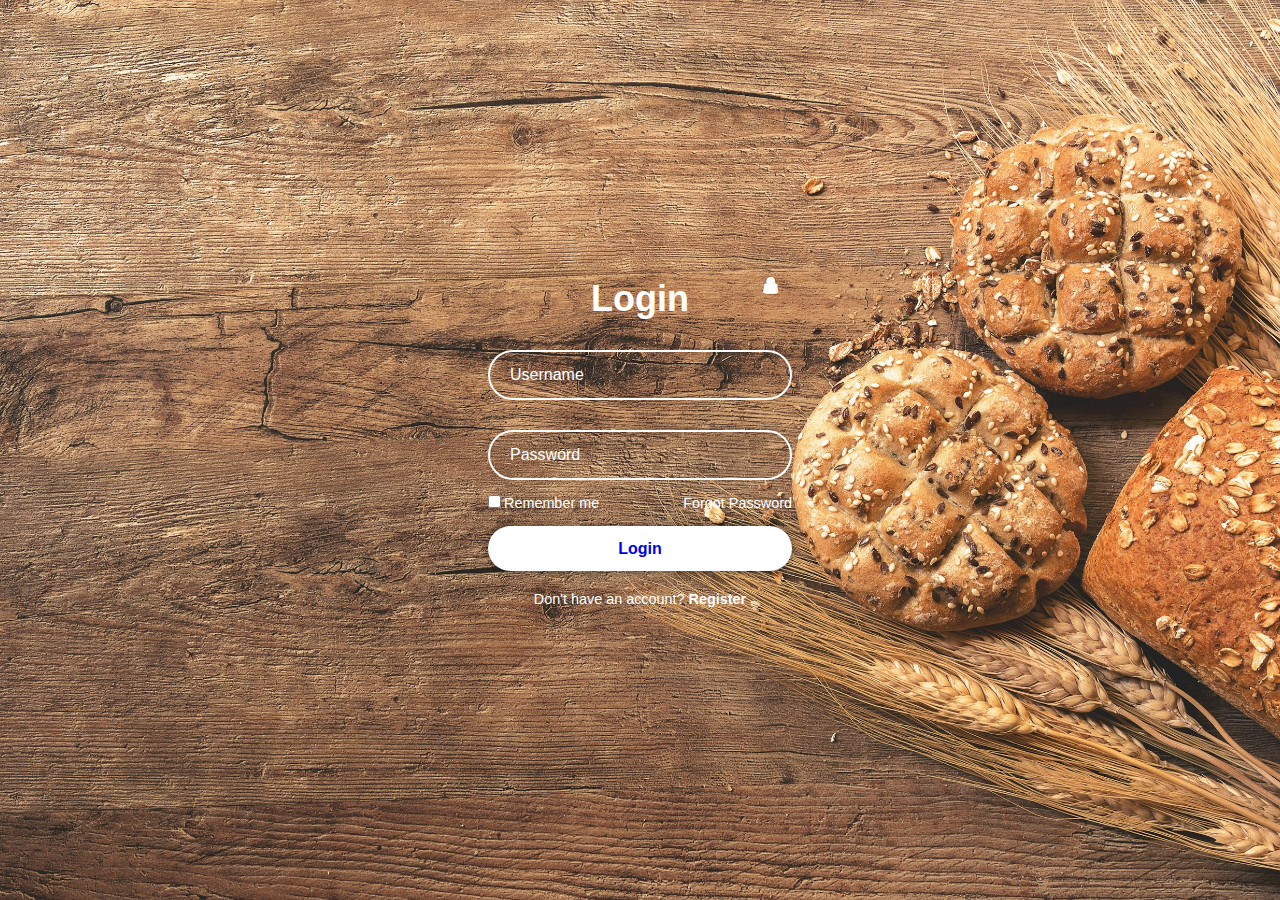
<file: index.html>
<!DOCTYPE html>
<html lang="en">

<head>
    <meta charset="UTF-8">
    <meta name="viewport" content="width=device-width, initial-scale=1.0">
    <title>Document</title>
    <link href='https://unpkg.com/boxicons@2.1.4/css/boxicons.min.css' rel='stylesheet'>
    <style>
        /* *{
        margin: 0;
        padding: 0;
        box-sizing: border-box ;
        font-family: "poppins",sans-serif;
    }
    body{
        display: flex;
        justify-content: center;
        align-items: center;
        height: 100vh;
        background-image: url("./bakery\ back.jpg");
        background-repeat: no-repeat;
        background-position: center;
        background-size: cover;
    }

    .wrapper{
       
        background-position: center;
        background-size: cover;
        background-repeat: no-repeat;
        color: white;
        width: 30%;
        position: relative;
        border-radius: 10px;
        margin: 30px 40px;
        padding: 30px 40px;
        margin-right: 60%;
    }

    .wrapper h1{
        font-size: 36px;
        text-align: center;
    }

    .wrapper .input-box{
        width: 100%;
        height: 50px;
        margin: 30px 0;
    }

    .input-box input{
        width: 100%;
        height: 100%;
        background: transparent;
        border: 2px solid white;
        border-radius: 40px;
        font-size: 16px;
        color: #ffff;
        padding: 20px 45px 20px 20px;


    }

    .input-box input::placeholder{
        color: #ffff;
    }


    .input-box i{
      position: absolute;
      right: 20px;
      top: 20px 10px ;
      font-size: 20px;
    }

    .wrapper .remember-forgot{
        display: flex;
        justify-content: space-between;
        font-size: 90%;
        margin: -15px 0 15px;

    }

    .remember-forgot label input{
        margin-right: 3px;
    }

    .remember-forgot a{
        color: white;
        text-decoration: none;
    }

    .remember-forgot a:hover{
        text-decoration: underline;
    }
    
    .wrapper .btn{
        width: 100%;
        height: 45px;
        background-color: white;
        border: none;
        outline: none;
        border-radius: 40px;
        box-shadow: 0 0 10px rgba(0, 0, 0, 1);
        font-size: 16px;
        color: #333;
        font-weight: 600;
    }

    .wrapper .register-link{
        text-align: center;
        margin: 20px 0 15px;
        font-size: 90%;
    }

    .register-link p a{
        text-decoration: none;
        color: white;
        font-weight: 600;
    }

    .register-link p a:hover{
        text-decoration: underline;
    }
    
    .usericon{
        margin-right: 8%;
        margin-top: 3%;
    }

    .passicon{
        margin-right: 8%;
        margin-top: 3%;

    }
    img{
        height: 10vh;
        width: 6vw;
        background-color: white;
       
    }


    @media only screen and (min-width:300px) and (max-width:599px){
        

        .hero{
            display: grid;
            grid-template-columns: auto;
        }

        .wrapper{
            margin: 0;
            text-align: center;

        }

        .uday{
            margin: 0;
            width: 100%;

        }



    } */




        /* Reset and General Styles */
        * {
            margin: 0;
            padding: 0;
            box-sizing: border-box;
            font-family: "Poppins", sans-serif;
        }

        /* Body Styling */
        body {
            display: flex;
            justify-content: center;
            align-items: center;
            height: 100vh;
            background-image: url("./bakery back.jpg");
            background-repeat: no-repeat;
            background-position: center;
            background-size: cover;
        }

        /* Wrapper Styling */
        .wrapper {
            background-position: center;
            background-size: cover;
            background-repeat: no-repeat;
            color: white;
            width: 30%;
            position: relative;
            border-radius: 10px;
            margin: 30px 40px;
            padding: 30px 40px;
        }

        /* Heading */
        .wrapper h1 {
            font-size: 36px;
            text-align: center;
        }

        /* Input Box */
        .wrapper .input-box {
            width: 100%;
            height: 50px;
            margin: 30px 0;
        }

        .input-box input {
            width: 100%;
            height: 100%;
            background: transparent;
            border: 2px solid white;
            border-radius: 40px;
            font-size: 16px;
            color: #fff;
            padding: 20px 45px 20px 20px;
        }

        .input-box input::placeholder {
            color: #fff;
        }

        /* Icon Positioning */
        .input-box i {
            position: absolute;
            right: 20px;
            top: 15px;
            font-size: 20px;
        }

        /* Remember and Forgot Password */
        .wrapper .remember-forgot {
            display: flex;
            justify-content: space-between;
            font-size: 90%;
            margin: -15px 0 15px;
        }

        .remember-forgot label input {
            margin-right: 3px;
        }

        .remember-forgot a {
            color: white;
            text-decoration: none;
        }

        .remember-forgot a:hover {
            text-decoration: underline;
        }

        /* Button Styling */
        .wrapper .btn {
            width: 100%;
            height: 45px;
            background-color: white;
            border: none;
            outline: none;
            border-radius: 40px;
            box-shadow: 0 0 10px rgba(0, 0, 0, 0.5);
            font-size: 16px;
            color: #333;
            font-weight: 600;
        }

        /* Register Link */
        .wrapper .register-link {
            text-align: center;
            margin: 20px 0 15px;
            font-size: 90%;
        }

        .register-link p a {
            text-decoration: none;
            color: white;
            font-weight: 600;
        }

        .register-link p a:hover {
            text-decoration: underline;
        }

        /* Icons */
        .usericon,
        .passicon {
            margin-right: 8%;
            margin-top: 3%;
        }

        /* Image Styling */
        img {
            height: 10vh;
            width: 6vw;
            background-color: white;
        }

        /* Responsive Styling */

        /* Small Devices (Portrait phones, less than 600px) */
        @media only screen and (max-width: 599px) {
            .wrapper {
                width: 80%;
                margin: 20px;
                padding: 20px;
            }

            .wrapper h1 {
                font-size: 28px;
            }

            .input-box input {
                font-size: 14px;
                padding: 15px 35px 15px 15px;
            }

            .wrapper .btn {
                height: 40px;
                font-size: 14px;
            }

            .register-link p {
                font-size: 85%;
            }

            /* Adjust icon position for smaller screens */
            .input-box i {
                right: 10px;
                top: 12px;
            }
        }

        /* Medium Devices (Tablets, 600px to 991px) */
        @media only screen and (min-width: 600px) and (max-width: 991px) {
            .wrapper {
                width: 60%;
                padding: 25px 35px;
            }

            .wrapper h1 {
                font-size: 32px;
            }

            .input-box input {
                font-size: 15px;
                padding: 18px 40px 18px 18px;
            }

            .wrapper .btn {
                height: 45px;
                font-size: 15px;
            }

            .register-link p {
                font-size: 90%;
            }
        }

        /* Large Devices (Desktops, 992px and up) */
        @media only screen and (min-width: 992px) {
            .wrapper {
                width: 30%;
                padding: 30px 40px;
            }

            .wrapper h1 {
                font-size: 36px;
            }
        }
    </style>
</head>

<body>
    <!-- navbar  -->

    <!-- navbar end  -->
    <div class="wrapper">
        <form action="" class="hero">
            <h1>Login</h1>
            <div class="input-box uday1">
                <input type="text" placeholder="Username" required>

                <!-- user icon  -->

                <i class='bx bxs-user usericon'></i>
            </div>
            <div class="input-box uday2">
                <input type="password" placeholder="Password" required>

                <!-- password icon  -->

                <i class='bx bxs-lock-alt passicon'></i>
            </div>
            <div class="remember-forgot">
                <label for="">
                    <input type="checkbox">Remember me
                </label>
                <a href="#">Forgot Password</a>
            </div>
            <button type="submit" class="btn"><a href="homepage.html" target="self"
                    style="text-decoration: none;">Login</a></button>
            <div class="register-link">
                <p>Don't have an account? <a href="signup.html">Register</a></p>

            </div>

        </form>
    </div>
</body>

</html>
</file>
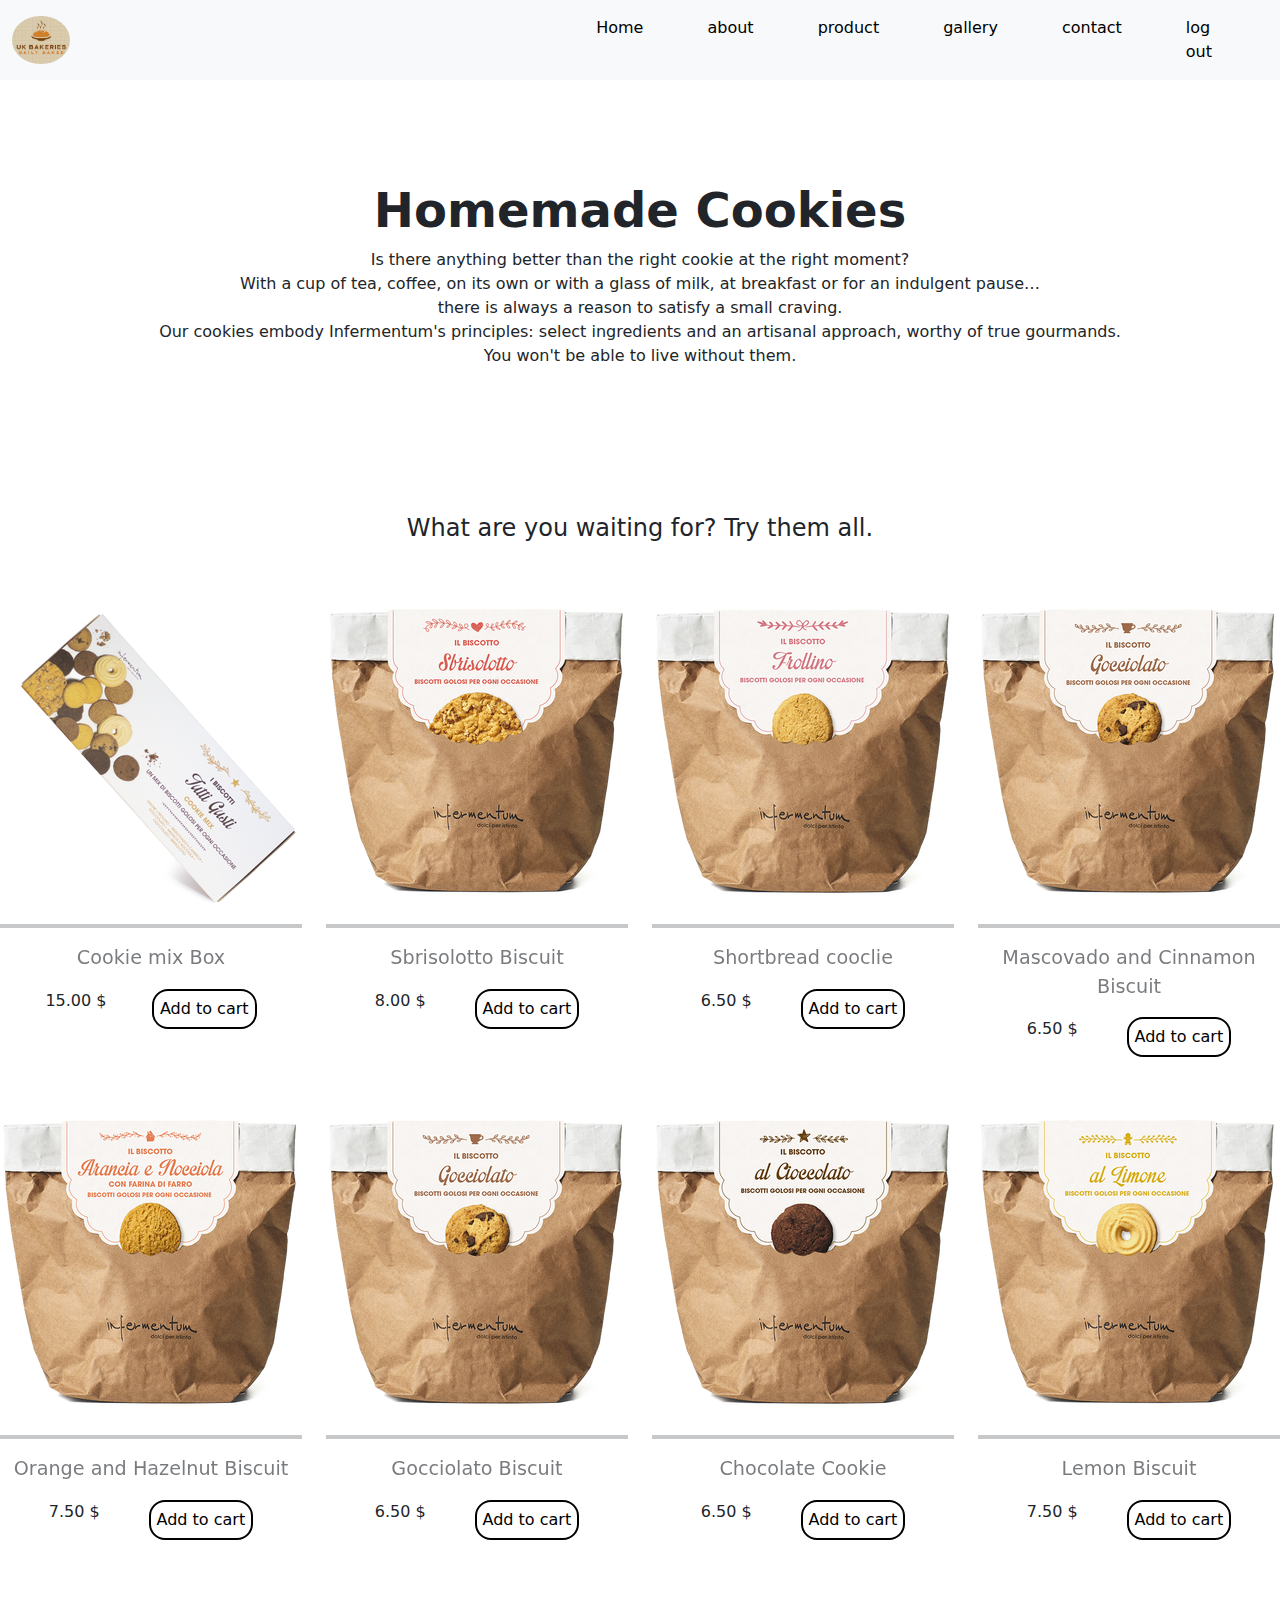
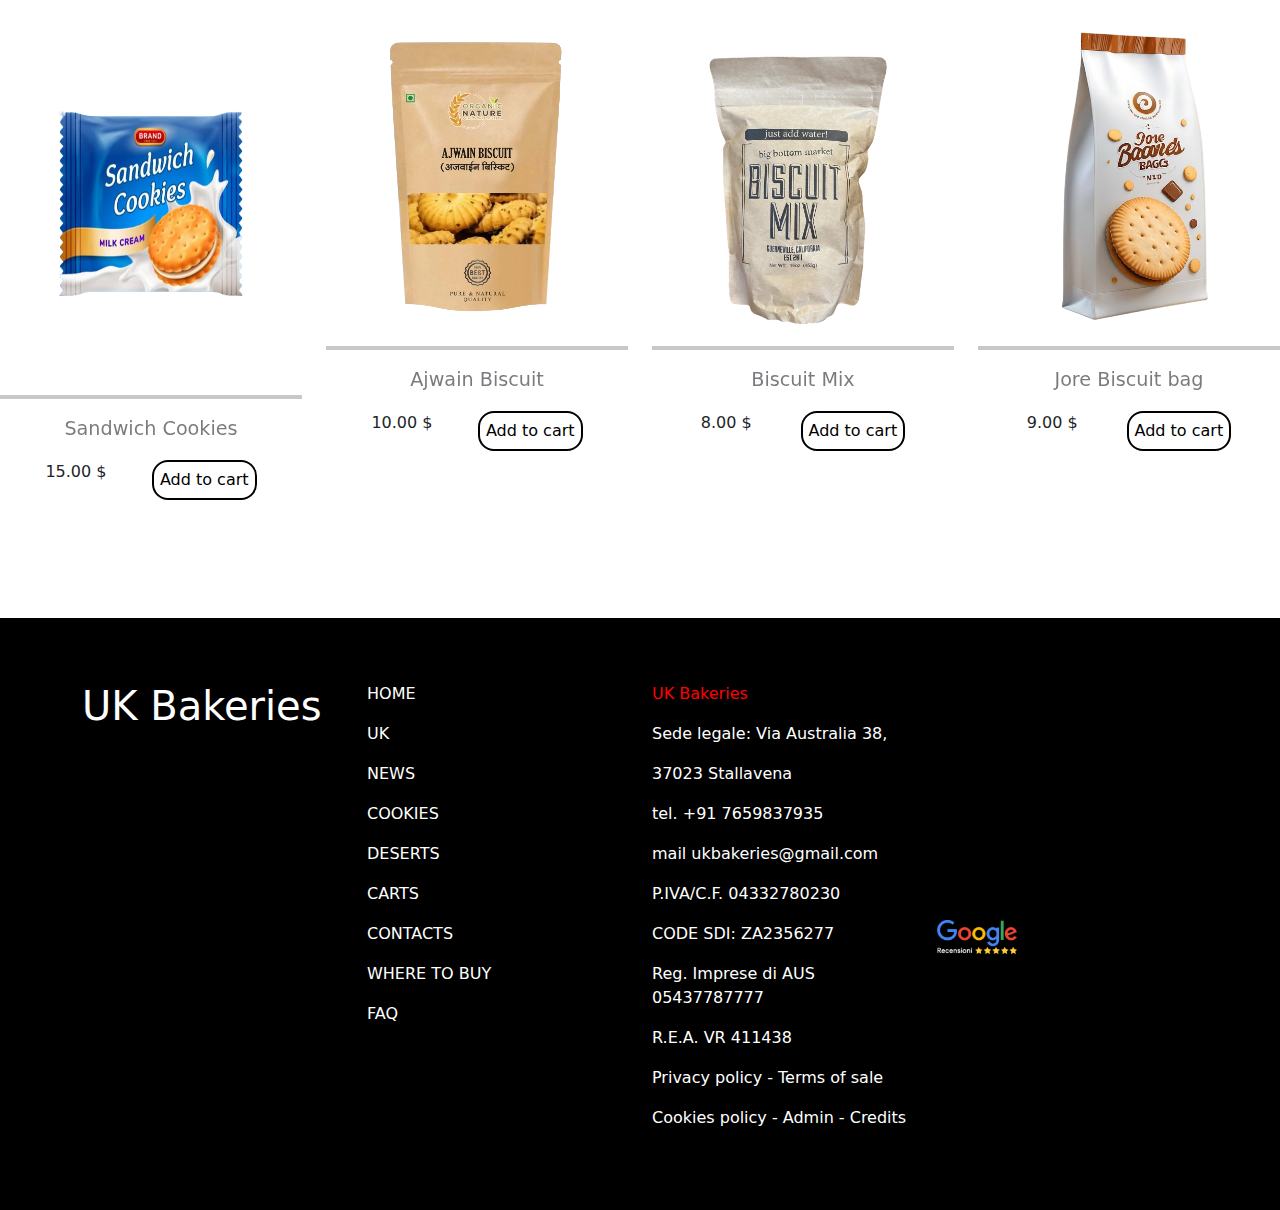
<file: homemade.html>
<!DOCTYPE html>
<html lang="en">

<head>
    <meta charset="UTF-8">
    <meta name="viewport" content="width=device-width, initial-scale=1.0">
    <title>Document</title>
    <link href="https://cdn.jsdelivr.net/npm/bootstrap@5.3.3/dist/css/bootstrap.min.css" rel="stylesheet"
        integrity="sha384-QWTKZyjpPEjISv5WaRU9OFeRpok6YctnYmDr5pNlyT2bRjXh0JMhjY6hW+ALEwIH" crossorigin="anonymous">
    <link rel="stylesheet" href="style.css">
</head>

<body>

        <!-- Navbar Start  -->


        <header>
            <nav class="navbar navbar-expand-lg bg-body-tertiary navmain">
                <div class="container-fluid main">
                    <div class="nav-logo">
                        <div class="logo-box">
                        <i class="fas fa-leaf"></i>
                        <div class="nav-text"> 
                            <a href="./homepage.html"><img src="./Screenshot 2024-08-29 114631.png" class="bakerylogo" alt=""></a>
                            <!-- <p class="nav-text2">direct doorstep delivery from farm</p> -->
                        </div>
                        </div>
                    </div>
                    <div class="nav-contents">
                  <button class="navbar-toggler" type="button" data-bs-toggle="collapse" data-bs-target="#navbarTogglerDemo02" aria-controls="navbarTogglerDemo02" aria-expanded="false" aria-label="Toggle navigation">
                    <span class="navbar-toggler-icon"></span>
                  </button>
                  <div class="collapse navbar-collapse" id="navbarTogglerDemo02">
                    <ul class="navbar-nav me-auto mb-2 mb-lg-0">
                      <li class="nav-item">
                        <a class="nav-link content" aria-current="page" href="">Home</a>
                      </li>
                      <li class="nav-item">
                        <a class="nav-link content" href="#">about</a>
                      </li>
                      
                      <li class="nav-item">
                        <a class="nav-link content" href="#">product</a>
                      </li>
                      
                      <li class="nav-item">
                        <a class="nav-link content" href="#">gallery</a>
                      </li>
                      <li class="nav-item">
                        <a class="nav-link content" href="#">contact</a>
                      </li>
                      
                      <li class="nav-item">
                        <a class="nav-link content" href="index.html" target="self" >log out</a>
                      </li>
                      
                    </ul>
                    
                  </div>
                </div>
                </div>
              </nav>
            </header>

            <!-- Navbar End  -->



        <!-- Header Section  Start -->



    <div class="container text-center " id="head">
        <div class="row">
            <div class="col-lg-12 mb-3">
                <h1 class="homefont">Homemade Cookies</h1>
                <p>Is there anything better than the right cookie at the right moment?<br>
                    With a cup of tea, coffee, on its own or with a glass of milk, at breakfast or for an indulgent
                    pause… <br>
                    there is always a reason to satisfy a small craving. <br>
                    Our cookies embody Infermentum's principles: select ingredients and an artisanal approach, worthy of
                    true gourmands. <br>
                    You won't be able to live without them.</p>

            </div>
            <div class="col-lg-12 uday ">
                <h4>What are you waiting for? Try them all.</h4>
            </div>
        </div>
    </div>



         <!-- Header Section End  -->



         <!-- Main Section Start  -->

                    <!-- First Row Start -->

    <div class="container-2 text-center ">
        <div class="row " >
            <div class="col-lg-3 col-md-6 col-sm-12 " id="imgdistance">
                <div class="sub-container">
                    <div class="baskets">
                        <img src="./Img3_3.png"  alt="">
                    </div>
                    <hr>
                    <p class="bis-name">Cookie mix Box</p>
                    <div class="separate">
                        <p>15.00 $</p>
                        <button>Add to cart</button>
                    </div>
                    <div class="biscuit">
                        <img src="./Img_1.png" width="250px" alt="">
                    </div>
                </div>
            </div>

            <div class="col-lg-3 col-md-6 col-sm-12" id="imgdistance">
                <div class="sub-container">
                    <div class="baskets">
                        <img src="./Img-Biscotto-Sbrisolotto.png"  alt="">
                    </div>
                    <hr>
                    <p class="bis-name">Sbrisolotto Biscuit</p>
                    <div class="separate">
                        <p>8.00 $</p>
                        <button>Add to cart</button>
                    </div>
                    <div class="biscuit">
                        <img src="./Img-Il-Biscotto-Sbrisolotto_(600x600).png" width="250px" alt="">
                    </div>
                </div>
            </div>

            <div class="col-lg-3 col-md-6 col-sm-12" id="imgdistance">
                <div class="sub-container">
                    <div class="baskets">
                        <img src="./Img_l-Biscotto-Frollino.png"  alt="">
                    </div>
                    <hr>
                    <p class="bis-name">Shortbread cooclie</p>
                    <div class="separate">
                        <p>6.50 $</p>
                        <button>Add to cart</button>
                    </div>
                    <div class="biscuit">
                        <img src="./Img_Il-Biscotto-Frollino_(600x600).png" width="250px" alt="">
                    </div>
                </div>
            </div>

            <div class="col-lg-3 col-md-6 col-sm-12" id="imgdistance">
                <div class="sub-container">
                    <div class="baskets">
                        <img src="./Img_l-Biscotto-Gocciolato.png"  alt="">
                    </div>
                    <hr>
                    <p class="bis-name">Mascovado and Cinnamon Biscuit</p>
                    <div class="separate">
                        <p>6.50 $</p>
                        <button>Add to cart</button>
                    </div>
                    <div class="biscuit">
                        <img src="./Img_Il-Biscotto-Gocciolato_(600x600).png" width="250px" alt="">
                    </div>
                </div>
            </div>
        </div>
    </div>


    <!-- First Row End  -->


    <!-- Second Row  -->


    <div class="container-3 text-center ">
        <div class="row " >
            <div class="col-lg-3 col-md-6 col-sm-12 " id="imgdistance">
                <div class="sub-container">
                    <div class="baskets">
                        <img src="./Img_l-Biscotto-Arancia-e-Nocciola.png"  alt="">
                    </div>
                    <hr>
                    <p class="bis-name">Orange and Hazelnut Biscuit</p>
                    <div class="separate">
                        <p>7.50 $</p>
                        <button>Add to cart</button>
                    </div>
                    <div class="biscuit">
                        <img src="./Img_Il-Biscotto-Arancia-e-Nocciola_(600x600).png" width="250px" alt="">
                    </div>
                </div>
            </div>

            <div class="col-lg-3 col-md-6 col-sm-12" id="imgdistance">
                <div class="sub-container">
                    <div class="baskets">
                        <img src="./Img_l-Biscotto-Gocciolato.png"  alt="">
                    </div>
                    <hr>
                    <p class="bis-name">Gocciolato Biscuit</p>
                    <div class="separate">
                        <p>6.50 $</p>
                        <button>Add to cart</button>
                    </div>
                    <div class="biscuit">
                        <img src="./Img_Il-Biscotto-Gocciolato_(600x600).png" width="250px" alt="">
                    </div>
                </div>
            </div>

            <div class="col-lg-3 col-md-6 col-sm-12" id="imgdistance">
                <div class="sub-container">
                    <div class="baskets">
                        <img src="./Img_1-Biscotto-al-Cioccolato.png"  alt="">
                    </div>
                    <hr>
                    <p class="bis-name">Chocolate Cookie</p>
                    <div class="separate">
                        <p>6.50 $</p>
                        <button>Add to cart</button>
                    </div>
                    <div class="biscuit">
                        <img src="./Img_Il-Biscotto-al-Cioccolato_(600x600).png" width="250px" alt="">
                    </div>
                </div>
            </div>

            <div class="col-lg-3 col-md-6 col-sm-12" id="imgdistance">
                <div class="sub-container">
                    <div class="baskets">
                        <img src="./Img_l-Biscotto-al-Limone.png"  alt="">
                    </div>
                    <hr>
                    <p class="bis-name">Lemon Biscuit</p>
                    <div class="separate">
                        <p>7.50 $</p>
                        <button>Add to cart</button>
                    </div>
                    <div class="biscuit">
                        <img src="./Img_Il-Biscotto-al-Limone_(600x600).png" width="250px" alt="">
                    </div>
                </div>
            </div>
        </div>
    </div>


    <!-- Second Row End  -->



    <!-- Third Row start  -->


    <div class="container-4 text-center ">
        <div class="row " >
            <div class="col-lg-3 col-md-6 col-sm-12 " id="imgdistance">
                <div class="sub-container">
                    <div class="baskets">
                        <img src="./sandwich_cookies-removebg-preview.png" class="multigrain"  alt="">
                    </div>
                    <hr>
                    <p class="bis-name">Sandwich Cookies</p>
                    <div class="separate">
                        <p>15.00 $</p>
                        <button>Add to cart</button>
                    </div>
                    <div class="biscuit">
                        <img src="./yellowinside.png" width="250px" alt="">
                    </div>
                </div>
            </div>

            <div class="col-lg-3 col-md-6 col-sm-12" id="imgdistance">
                <div class="sub-container">
                    <div class="baskets">
                        <img src="./Azwain biscuit.png" height="300px"  alt="">
                    </div>
                    <hr>
                    <p class="bis-name">Ajwain Biscuit</p>
                    <div class="separate">
                        <p>10.00 $</p>
                        <button>Add to cart</button>
                    </div>
                    <div class="biscuit">
                        <img src="./ajwain-cookies-inside-removebg-preview.png" width="250px" alt="">
                    </div>
                </div>
            </div>

            <div class="col-lg-3 col-md-6 col-sm-12" id="imgdistance">
                <div class="sub-container">
                    <div class="baskets">
                        <img src="./biscuit mix.png" height="300px"  alt="">
                    </div>
                    <hr>
                    <p class="bis-name">Biscuit Mix</p>
                    <div class="separate">
                        <p>8.00 $</p>
                        <button>Add to cart</button>
                    </div>
                    <div class="biscuit">
                        <img src="./Moon_Biscuiting-removebg-preview.png"  width="250px" alt="">
                    </div>
                </div>
            </div>

            <div class="col-lg-3 col-md-6 col-sm-12" id="imgdistance">
                <div class="sub-container">
                    <div class="baskets">
                        <img src="./jore_siscuits-removebg-preview.png" height="300vh"  alt="">
                    </div>
                    <hr>
                    <p class="bis-name">Jore Biscuit bag</p>
                    <div class="separate">
                        <p>9.00 $</p>
                        <button>Add to cart</button>
                    </div>
                    <div class="biscuit">
                        <img src="./jone_biscuit_inside.png" width="250px" alt="">
                    </div>
                </div>
            </div>
        </div>
    </div>


    <!-- Third Row End  -->

    <!-- Main Section End  -->



     <!-- Footer Section Start  -->

     <footer>
        <div class="container ">
            <div class="row">
        <div class="item1 col-lg-3 col-md-6 col-sm-12"><h1>UK Bakeries</h1></div>
        <div class="item2 col-lg-3 col-md-6 col-sm-12">
            <p>HOME</p>
            <p>UK</p>
            <p>NEWS</p>
            <p>COOKIES</p>
            <p>DESERTS</p>
            <p>CARTS</p>
            <p>CONTACTS</p>
            <p>WHERE TO BUY</p>
            <p>FAQ</p>
        </div>
        <div class="item3 col-lg-3 col-md-6 col-sm-12">
            <p style="color: RED;">UK Bakeries</p>
            <p>Sede legale: Via Australia 38,</p>
            <p>37023 Stallavena </p>
            <p>tel. +91 7659837935</p>
            <p>mail ukbakeries@gmail.com</p>
            <p>P.IVA/C.F. 04332780230</p>
            <p>CODE SDI: ZA2356277</p>
            <p>Reg. Imprese di AUS 05437787777
            </p>
            <p>R.E.A. VR 411438</p>
            <p>Privacy policy - Terms of sale</p>
            <p>Cookies policy - Admin - Credits</p>
        </div>
        <div class="item4 col-lg-3 col-md-6 col-sm-12 text-center mt-5"><img src="./recensioni-google.png" width="80vw" alt=""></div>
        <!-- <div class="item5">some content</div> -->
         </div>
     </div>
    </footer>


     <!-- Footer Section End  -->

    <script src="https://cdn.jsdelivr.net/npm/bootstrap@5.3.3/dist/js/bootstrap.bundle.min.js"
        integrity="sha384-YvpcrYf0tY3lHB60NNkmXc5s9fDVZLESaAA55NDzOxhy9GkcIdslK1eN7N6jIeHz"
        crossorigin="anonymous"></script>
</body>

</html>
</file>
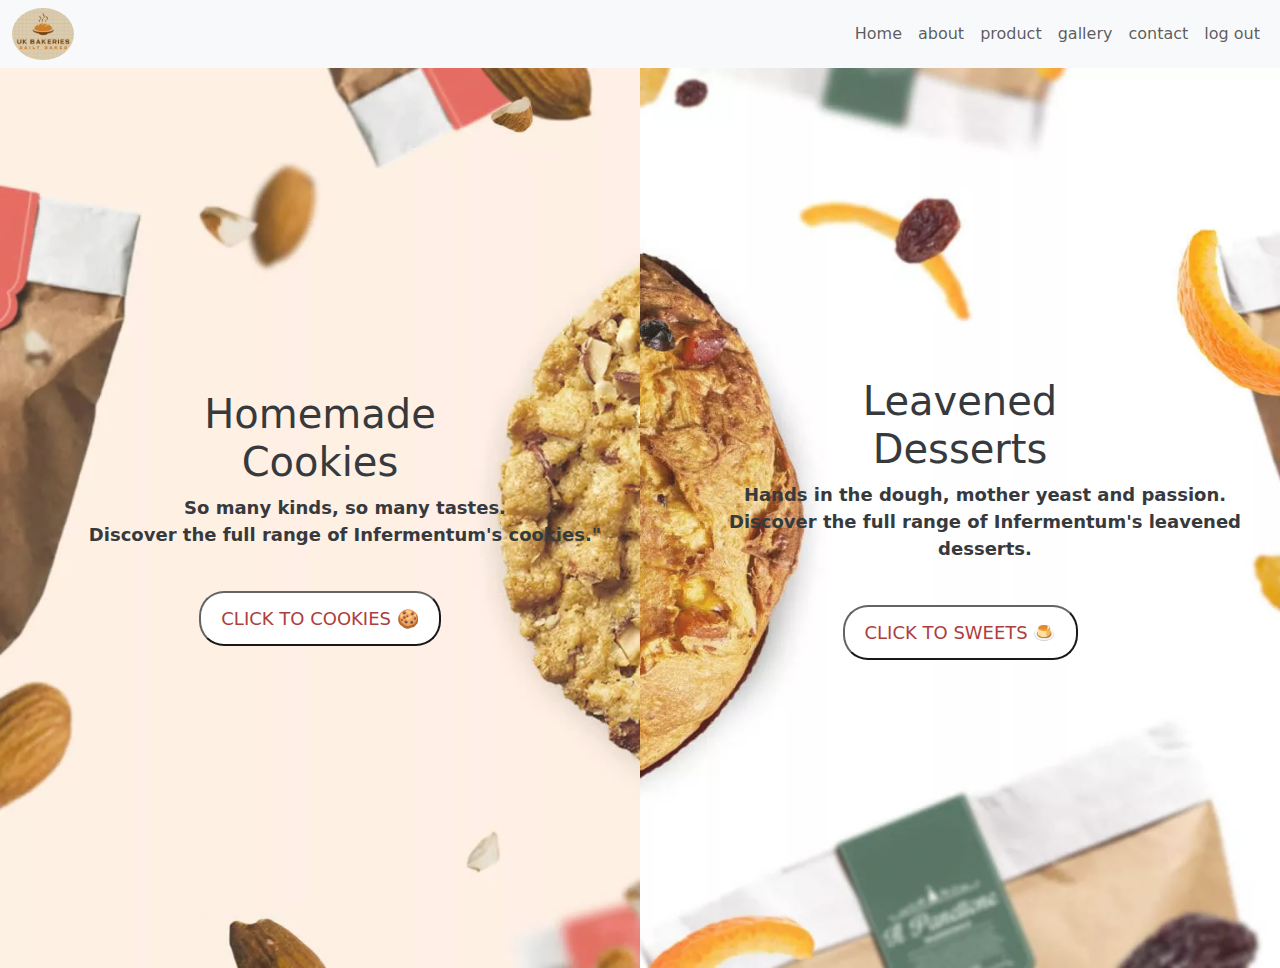
<file: homepage.html>
<!DOCTYPE html>
<html lang="en">

<head>
  <meta charset="UTF-8">
  <meta name="viewport" content="width=device-width, initial-scale=1.0">
  <title>Document</title>
  <link href="https://cdn.jsdelivr.net/npm/bootstrap@5.3.3/dist/css/bootstrap.min.css" rel="stylesheet"
    integrity="sha384-QWTKZyjpPEjISv5WaRU9OFeRpok6YctnYmDr5pNlyT2bRjXh0JMhjY6hW+ALEwIH" crossorigin="anonymous">
  <style>
    a {
      text-decoration: none;
      color: black;
    }

    header {
      position: sticky;
      top: 0;
      z-index: 20;
    }

    button {
      border-radius: 25px;
      background-color: white;
      color: brown;
      padding: 10px 20px;
    }
    /* Logo and Image Styling */
    .bakerylogo {
      border-radius: 50%;
      width: 10%;
    }

    /* Content Sections */
    .content-top-left,
    .content-top-right {
      display: flex;
      justify-content: center;
      height: 100vh;
      align-items: center;
      flex-direction: column;
      background-size: cover;
      background-repeat: no-repeat;
      overflow: hidden;
      padding: 20px;
    }

    /* Specific Backgrounds for Left and Right Sections */
    .content-top-left {
      background-image: url("./home page left image.png");
      opacity: 0.9;
      background-position: left;
    }

    .content-top-right {
      background-image: url("./right image new.png");
      opacity: 0.9;
      background-position: right;
    }

    /* Text Styling */
    p {
      font-weight: 600;
      margin-left: 50px !important;
    }

    /* Responsive Styling */

    /* Small Devices (Portrait phones, less than 600px) */
    @media only screen and (max-width: 599px) {

      /* Adjust layout for smaller screens */
      .content-top-left,
      .content-top-right {
        background-position: center;
        height: auto;
        padding: 10px;
      }

      /* Adjust logo size */
      .bakerylogo {
        width: 20%;
      }

      /* Make text size smaller for readability */
      p {
        font-size: 14px;
        margin-left: 20px !important;
      }

      /* Adjust button styling for mobile */
      button {
        padding: 8px 15px;
        font-size: 14px;
      }
    }

    /* Medium Devices (Tablets, 600px to 991px) */
    @media only screen and (min-width: 600px) and (max-width: 991px) {

      .content-top-left,
      .content-top-right {
        flex-direction: row;
        padding: 20px;
      }

      .bakerylogo {
        width: 15%;
      }

      p {
        font-size: 16px;
        margin-left: 30px !important;
      }

      button {
        padding: 10px 18px;
        font-size: 16px;
      }
    }

    /* Large Devices (Desktops, 992px and up) */
    @media only screen and (min-width: 992px) {

      /* General adjustments for desktop screens */
      .content-top-left,
      .content-top-right {
        flex-direction: column;
      }

      .bakerylogo {
        width: 10%;
      }

      p {
        font-size: 18px;
        margin-left: 50px !important;
      }

      button {
        padding: 12px 20px;
        font-size: 18px;
      }
    }
  </style>
</head>

<body>
  <!-- navbar start  -->

  <header>
    <nav class="navbar navbar-expand-lg bg-body-tertiary navmain">
      <div class="container-fluid main">
        <div class="nav-logo">
          <div class="logo-box">
            <i class="fas fa-leaf"></i>
            <div class="nav-text">
              <img src="./Screenshot 2024-08-29 114631.png" class="bakerylogo" alt="">
              <!-- <p class="nav-text2">direct doorstep delivery from farm</p> -->
            </div>
          </div>
        </div>
        <div class="nav-contents">
          <button class="navbar-toggler" type="button" data-bs-toggle="collapse" data-bs-target="#navbarTogglerDemo02"
            aria-controls="navbarTogglerDemo02" aria-expanded="false" aria-label="Toggle navigation">
            <span class="navbar-toggler-icon"></span>
          </button>
          <div class="collapse navbar-collapse" id="navbarTogglerDemo02">
            <ul class="navbar-nav me-auto mb-2 mb-lg-0">
              <li class="nav-item">
                <a class="nav-link content" aria-current="page" href="#">Home</a>
              </li>
              <li class="nav-item">
                <a class="nav-link content" href="#">about</a>
              </li>

              <li class="nav-item">
                <a class="nav-link content" href="#">product</a>
              </li>

              <li class="nav-item">
                <a class="nav-link content" href="#">gallery</a>
              </li>
              <li class="nav-item">
                <a class="nav-link content" href="#">contact</a>
              </li>

              <li class="nav-item">
                <a class="nav-link content" href="index.html" target="self">log out</a>
              </li>
            </ul>
          </div>
        </div>
      </div>
    </nav>
  </header>

  <!-- navbar end  -->
  <div class="container-fluid text-center">
    <div class="row">
      <div class="col-lg-6 col-md-6 col-sm-12 content-top-left">
        <h1>Homemade <br>Cookies</h1>
        <p>So many kinds, so many tastes. <br>
          Discover the full range of Infermentum's cookies." <br> &nbsp;</p>
        <!-- <button><a href="homemade.html">CLICK TO COOKIES</a></button> -->
         <a href="homemade.html"><button>CLICK TO COOKIES 🍪</button></a>
      </div>
      <div class="col-lg-6 col-mg-6 col-sm-12 content-top-right">
        <h1>Leavened
          <br>Desserts
        </h1>
        <p>Hands in the dough, mother yeast and passion. <br>
          Discover the full range of Infermentum's leavened desserts. <br> &nbsp;</p>
        <!-- <button><a href="leveaned deserts.html">CLICK TO SWEETS</a></button> -->
         <a href="leveaned deserts.html"><button>CLICK TO SWEETS 🍮</button></a>
      </div>
      <!-- <div class="col">
            Column
          </div> -->
    </div>
  </div>
  <script src="https://cdn.jsdelivr.net/npm/bootstrap@5.3.3/dist/js/bootstrap.bundle.min.js"
    integrity="sha384-YvpcrYf0tY3lHB60NNkmXc5s9fDVZLESaAA55NDzOxhy9GkcIdslK1eN7N6jIeHz"
    crossorigin="anonymous"></script>
</body>

</html>
</file>
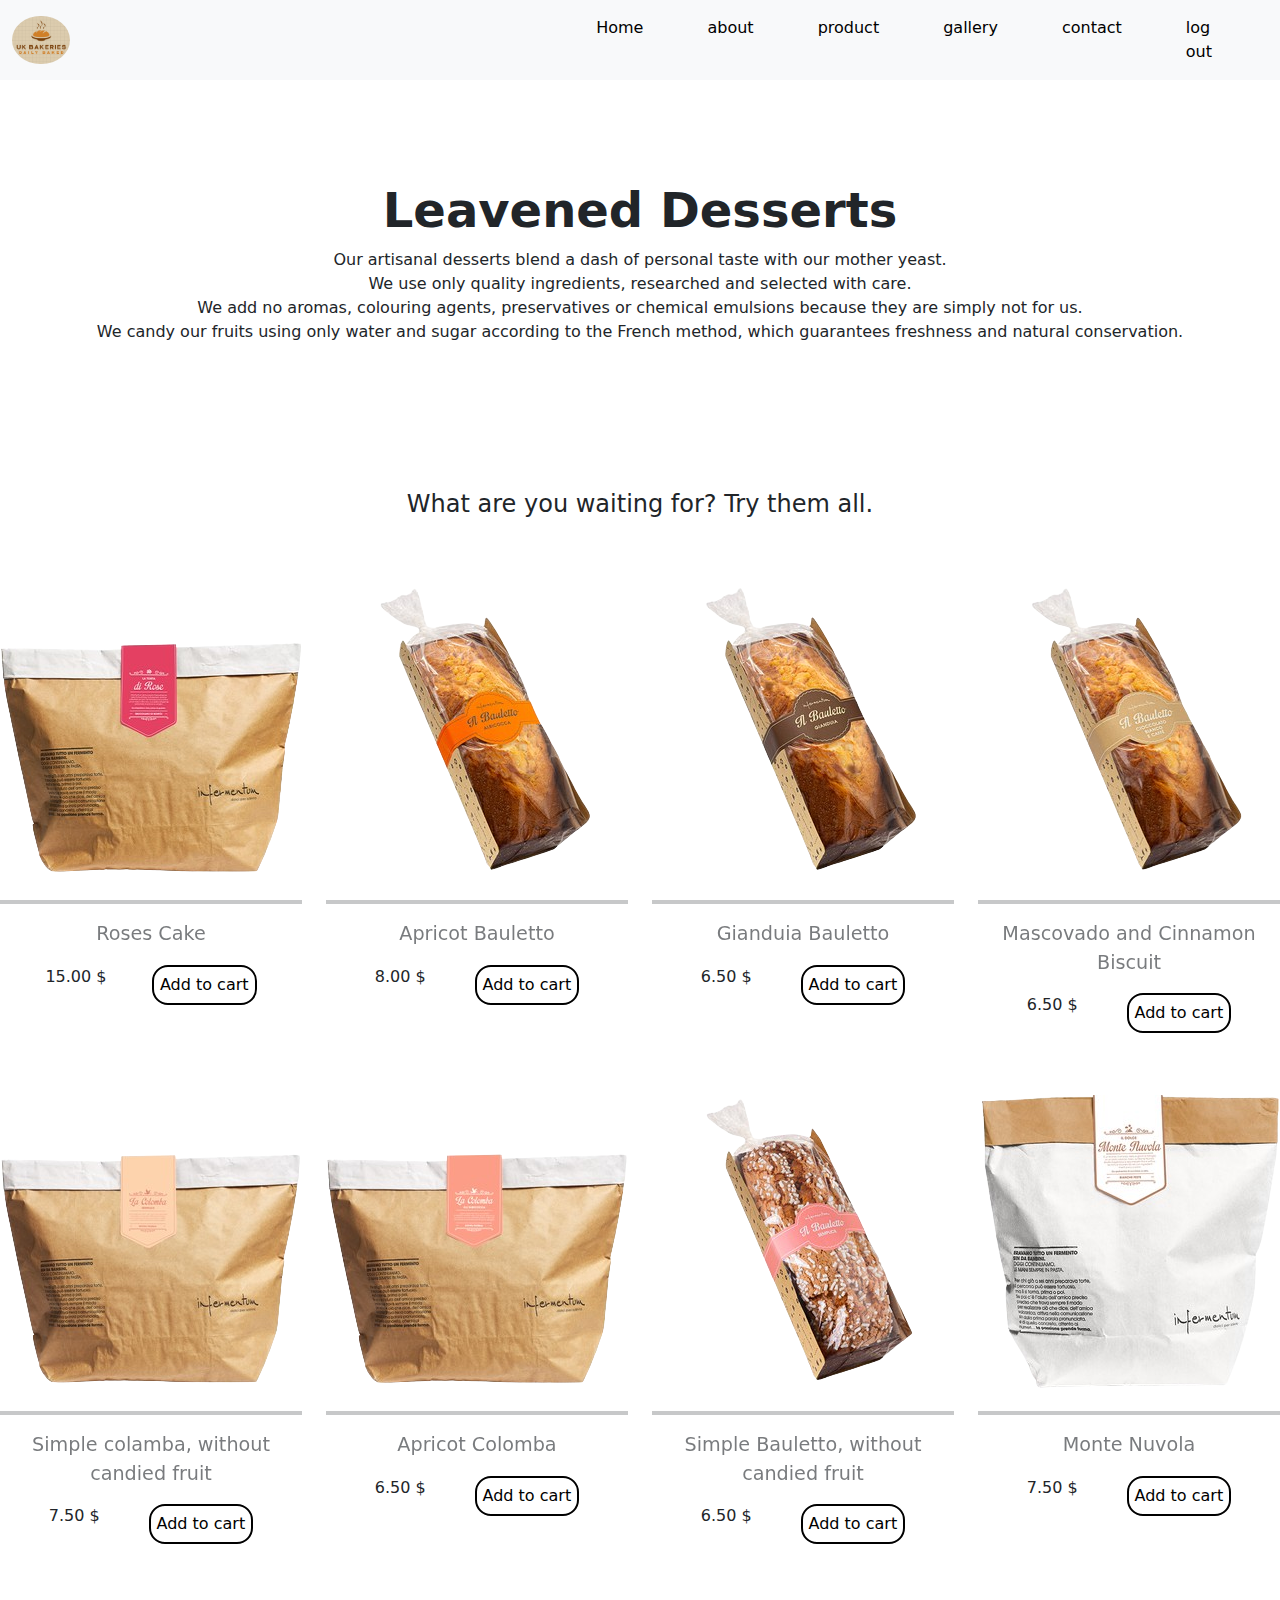
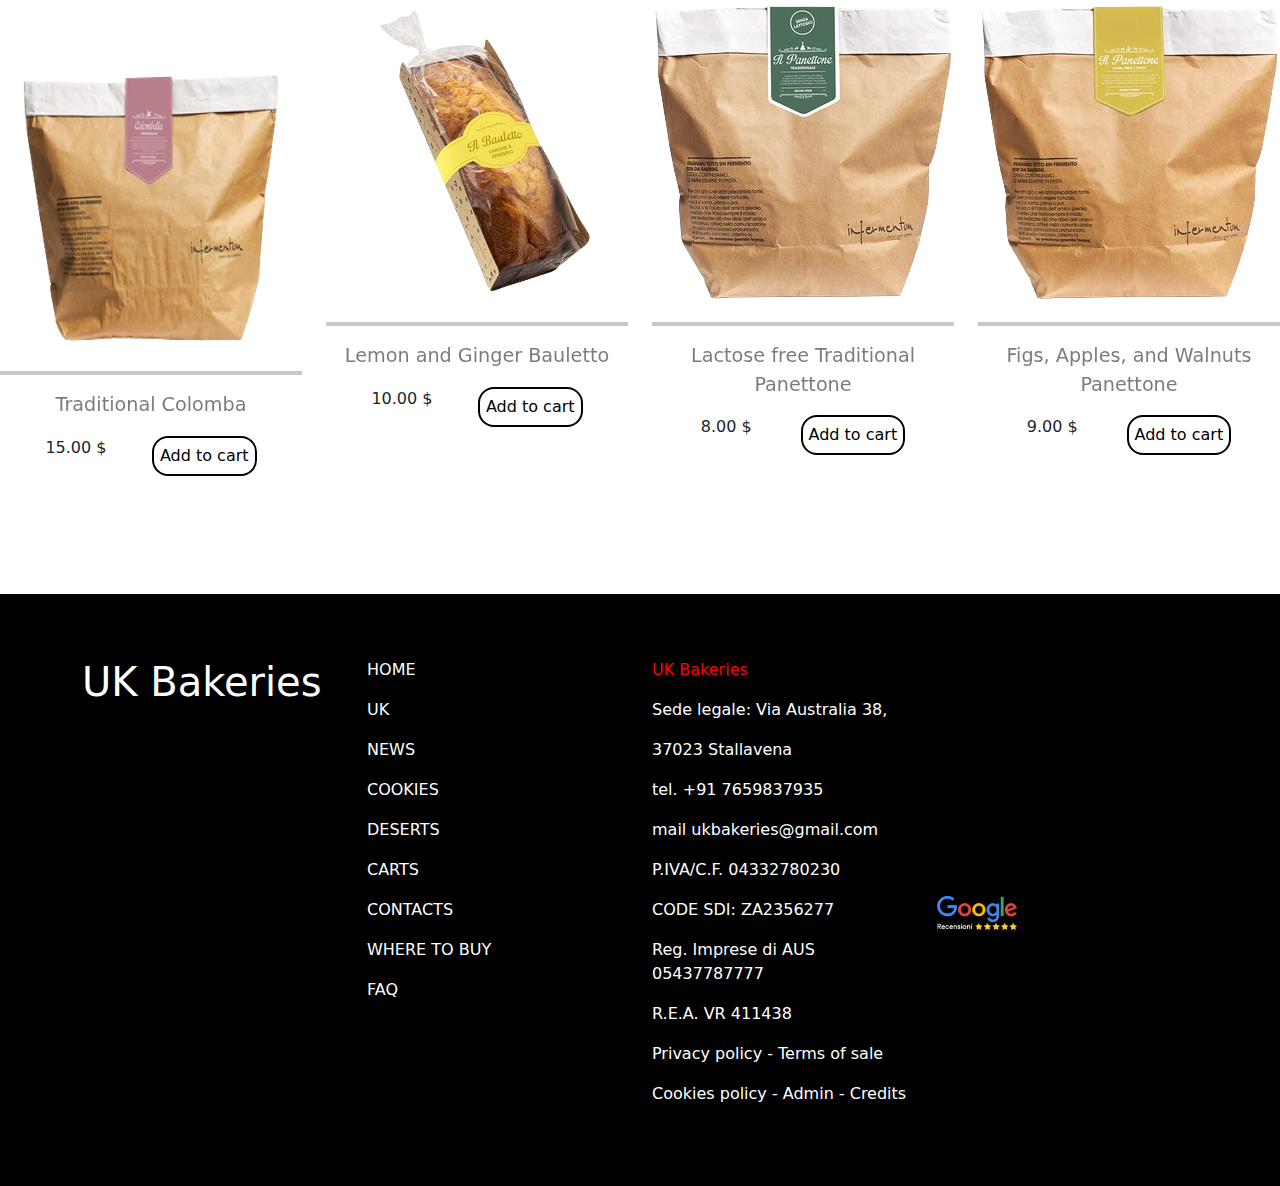
<file: leveaned deserts.html>
<!DOCTYPE html>
<html lang="en">

<head>
    <meta charset="UTF-8">
    <meta name="viewport" content="width=device-width, initial-scale=1.0">
    <title>Document</title>
    <link href="https://cdn.jsdelivr.net/npm/bootstrap@5.3.3/dist/css/bootstrap.min.css" rel="stylesheet"
        integrity="sha384-QWTKZyjpPEjISv5WaRU9OFeRpok6YctnYmDr5pNlyT2bRjXh0JMhjY6hW+ALEwIH" crossorigin="anonymous">
    <link rel="stylesheet" href="style.css">
</head>

<body>

        <!-- Navbar Start  -->


        <header>
            <nav class="navbar navbar-expand-lg bg-body-tertiary navmain">
                <div class="container-fluid main">
                    <div class="nav-logo">
                        <div class="logo-box">
                        <i class="fas fa-leaf"></i>
                        <div class="nav-text"> 
                        <a href="./homepage.html"><img src="./Screenshot 2024-08-29 114631.png" class="bakerylogo" alt=""></a>
                            <!-- <p class="nav-text2">direct doorstep delivery from farm</p> -->
                        
            
                        </div>
                        </div>
            
                        
                    </div>
                    <div class="nav-contents">
                  <button class="navbar-toggler" type="button" data-bs-toggle="collapse" data-bs-target="#navbarTogglerDemo02" aria-controls="navbarTogglerDemo02" aria-expanded="false" aria-label="Toggle navigation">
                    <span class="navbar-toggler-icon"></span>
                  </button>
                  <div class="collapse navbar-collapse" id="navbarTogglerDemo02">
                    <ul class="navbar-nav me-auto mb-2 mb-lg-0">
                      <li class="nav-item">
                        <a class="nav-link content" aria-current="page" href="#">Home</a>
                      </li>
                      <li class="nav-item">
                        <a class="nav-link content" href="#">about</a>
                      </li>
                      
                      <li class="nav-item">
                        <a class="nav-link content" href="#">product</a>
                      </li>
                      
                      <li class="nav-item">
                        <a class="nav-link content" href="#">gallery</a>
                      </li>
                      <li class="nav-item">
                        <a class="nav-link content" href="#mahesh">contact</a>
                      </li>
                      
                      <li class="nav-item">
                        <a class="nav-link content" href="index.html" target="self" >log out</a>
                      </li>
                      
                    </ul>
                    
                  </div>
                </div>
                </div>
              </nav>
            </header>

            <!-- Navbar End  -->



        <!-- Header Section  Start -->



    <div class="container text-center " id="head">
        <div class="row">
            <div class="col-lg-12 mb-3">
                <h1 class="homefont">Leavened Desserts</h1>
                <p>Our artisanal desserts blend a dash of personal taste with our mother yeast. <br>
                    We use only quality ingredients, researched and selected with care. <br>
                    We add no aromas, colouring agents, preservatives or chemical emulsions because they are simply not for us. <br>
                    We candy our fruits using only water and sugar according to the French method, which guarantees freshness and natural conservation.</p>

            </div>
            <div class="col-lg-12 uday ">
                <h4>What are you waiting for? Try them all.</h4>
            </div>
        </div>
    </div>



         <!-- Header Section End  -->



         <!-- Main Section Start  -->

                    <!-- First Row Start -->

    <div class="container-2 text-center ">
        <div class="row " >
            <div class="col-lg-3 col-md-6 col-sm-12 " id="imgdistance">
                <div class="sub-container">
                    <div class="baskets">
                        <img src="./La-Torta-di-Rose_front_1-removebg-preview.png"  alt="">
                    </div>
                    <hr>
                    <p class="bis-name">Roses Cake</p>
                    <div class="separate">
                        <p>15.00 $</p>
                        <button>Add to cart</button>
                    </div>
                    <div class="biscuit">
                        <img src="./Torta-di-Rose_1_front-removebg-preview.png" width="250px" alt="">
                    </div>
                </div>
            </div>

            <div class="col-lg-3 col-md-6 col-sm-12" id="imgdistance">
                <div class="sub-container">
                    <div class="baskets">
                        <img src="./Bauletto-allAlbicocca_2img_front-removebg-preview.png"  alt="">
                    </div>
                    <hr>
                    <p class="bis-name">Apricot Bauletto</p>
                    <div class="separate">
                        <p>8.00 $</p>
                        <button>Add to cart</button>
                    </div>
                    <div class="biscuit">
                        <img src="./Bauletto-Albicocca-2img_inside-removebg-preview.png" width="250px" alt="">
                    </div>
                </div>
            </div>

            <div class="col-lg-3 col-md-6 col-sm-12" id="imgdistance">
                <div class="sub-container">
                    <div class="baskets">
                        <img src="./Bauletto-Gianduia_img3-removebg-preview.png"  alt="">
                    </div>
                    <hr>
                    <p class="bis-name">Gianduia Bauletto </p>
                    <div class="separate">
                        <p>6.50 $</p>
                        <button>Add to cart</button>
                    </div>
                    <div class="biscuit">
                        <img src="./Bauletto-Albicocca-2img_inside-removebg-preview.png" width="250px" alt="">
                    </div>
                </div>
            </div>

            <div class="col-lg-3 col-md-6 col-sm-12" id="imgdistance">
                <div class="sub-container">
                    <div class="baskets">
                        <img src="./Cioccolato-Bianco-e-Caffè_4img-removebg-preview.png"  alt="">
                    </div>
                    <hr>
                    <p class="bis-name">Mascovado and Cinnamon Biscuit</p>
                    <div class="separate">
                        <p>6.50 $</p>
                        <button>Add to cart</button>
                    </div>
                    <div class="biscuit">
                        <img src="./Bauletto-Cioccolato-Bianco-e-Caffe_img4_inside-removebg-preview (1).png" width="250px" alt="">
                    </div>
                </div>
            </div>
        </div>
    </div>


    <!-- First Row End  -->


    <!-- Second Row  -->


    <div class="container-3 text-center ">
        <div class="row " >
            <div class="col-lg-3 col-md-6 col-sm-12 " id="imgdistance">
                <div class="sub-container">
                    <div class="baskets">
                        <img src="./Colomba-Semplice_5img-removebg-preview.png"  alt="">
                    </div>
                    <hr>
                    <p class="bis-name">Simple colamba, without candied fruit</p>
                    <div class="separate">
                        <p>7.50 $</p>
                        <button>Add to cart</button>
                    </div>
                    <div class="biscuit">
                        <img src="./1676630408.8779_La_Colomba_Semplice-inside.png" width="250px" alt="">
                    </div>
                </div>
            </div>

            <div class="col-lg-3 col-md-6 col-sm-12" id="imgdistance">
                <div class="sub-container">
                    <div class="baskets">
                        <img src="./La-Colomba-all-Albicocca_img6_front-removebg-preview.png"  alt="">
                    </div>
                    <hr>
                    <p class="bis-name">Apricot Colomba</p>
                    <div class="separate">
                        <p>6.50 $</p>
                        <button>Add to cart</button>
                    </div>
                    <div class="biscuit">
                        <img src="./La_Colomba_all-Albicocca-img6_inside-removebg-preview.png" width="250px" alt="">
                    </div>
                </div>
            </div>

            <div class="col-lg-3 col-md-6 col-sm-12" id="imgdistance">
                <div class="sub-container">
                    <div class="baskets">
                        <img src="./l-Bauletto-Semplice_img7_front-removebg-preview.png"  alt="">
                    </div>
                    <hr>
                    <p class="bis-name">Simple Bauletto, without candied fruit</p>
                    <div class="separate">
                        <p>6.50 $</p>
                        <button>Add to cart</button>
                    </div>
                    <div class="biscuit">
                        <img src="../Bauletto-Semplice-img7_inside-removebg-preview.png" width="250px" alt="">
                    </div>
                </div>
            </div>

            <div class="col-lg-3 col-md-6 col-sm-12" id="imgdistance">
                <div class="sub-container">
                    <div class="baskets">
                        <img src="./Dolce-Monte-Nuvola_img8_front-removebg-preview.png"  alt="">
                    </div>
                    <hr>
                    <p class="bis-name">Monte Nuvola </p>
                    <div class="separate">
                        <p>7.50 $</p>
                        <button>Add to cart</button>
                    </div>
                    <div class="biscuit">
                        <img src="./Dolce_Monte_Nuvola_img8_inside-removebg-preview.png" width="250px" alt="">
                    </div>
                </div>
            </div>
        </div>
    </div>


    <!-- Second Row End  -->



    <!-- Third Row start  -->


    <div class="container-4 text-center ">
        <div class="row " >
            <div class="col-lg-3 col-md-6 col-sm-12 " id="imgdistance">
                <div class="sub-container">
                    <div class="baskets">
                        <img src="./La-Colombella-Tradizionale_img9_front-removebg-preview.png" class="multigrain"  alt="">
                    </div>
                    <hr>
                    <p class="bis-name">Traditional Colomba</p>
                    <div class="separate">
                        <p>15.00 $</p>
                        <button>Add to cart</button>
                    </div>
                    <div class="biscuit">
                        <img src="La_Colombella_Tradizionale-_600x600_-nuova_img9_inside-removebg-preview.png" width="250px" alt="">
                    </div>
                </div>
            </div>

            <div class="col-lg-3 col-md-6 col-sm-12" id="imgdistance">
                <div class="sub-container">
                    <div class="baskets">
                        <img src="./Bauletto-Limone-e-Zenzero_img10_front-removebg-preview.png" height="300px"  alt="">
                    </div>
                    <hr>
                    <p class="bis-name">Lemon and Ginger Bauletto</p>
                    <div class="separate">
                        <p>10.00 $</p>
                        <button>Add to cart</button>
                    </div>
                    <div class="biscuit">
                        <img src="./Bauletto-Limone-e-Zenzero-img10_inside-removebg-preview.png" width="250px" alt="">
                    </div>
                </div>
            </div>

            <div class="col-lg-3 col-md-6 col-sm-12" id="imgdistance">
                <div class="sub-container">
                    <div class="baskets">
                        <img src="./immagine-lista_img11__front-removebg-preview.png" height="300px"  alt="">
                    </div>
                    <hr>
                    <p class="bis-name">Lactose free Traditional Panettone</p>
                    <div class="separate">
                        <p>8.00 $</p>
                        <button>Add to cart</button>
                    </div>
                    <div class="biscuit">
                        <img src="./immagine-lista-hover_img11_inside-removebg-preview.png"  width="250px" alt="">
                    </div>
                </div>
            </div>

            <div class="col-lg-3 col-md-6 col-sm-12" id="imgdistance">
                <div class="sub-container">
                    <div class="baskets">
                        <img src="./Panettone-Fichi-Mele-e-Noci_img12_front-removebg-preview.png" height="300vh"  alt="">
                    </div>
                    <hr>
                    <p class="bis-name">Figs, Apples, and Walnuts Panettone </p>
                    <div class="separate">
                        <p>9.00 $</p>
                        <button>Add to cart</button>
                    </div>
                    <div class="biscuit">
                        <img src="./Panettone_Fichi_Mele_e_Noci_img12_inside-removebg-preview.png" width="250px" alt="">
                    </div>
                </div>
            </div>
        </div>
    </div>


    <!-- Third Row End  -->

    <!-- Main Section End  -->



     <!-- Footer Section Start  -->

     <footer >
        <div class="container " >
            <div class="row">
        <div class="item1 col-lg-3 col-md-6 col-sm-12" ><h1>UK Bakeries</h1></div>
        <div class="item2 col-lg-3 col-md-6 col-sm-12">
            <p>HOME</p>
            <p>UK</p>
            <p>NEWS</p>
            <p>COOKIES</p>
            <p>DESERTS</p>
            <p>CARTS</p>
            <p>CONTACTS</p>
            <p>WHERE TO BUY</p>
            <p>FAQ</p>
        </div>
        <div class="item3 col-lg-3 col-md-6 col-sm-12">
            <p style="color: RED;">UK Bakeries</p>
            <p>Sede legale: Via Australia 38,</p>
            <p>37023 Stallavena </p>
            <p>tel. +91 7659837935</p>
            <p>mail ukbakeries@gmail.com</p>
            <p>P.IVA/C.F. 04332780230</p>
            <p>CODE SDI: ZA2356277</p>
            <p>Reg. Imprese di AUS 05437787777
            </p>
            <p>R.E.A. VR 411438</p>
            <p>Privacy policy - Terms of sale</p>
            <p>Cookies policy - Admin - Credits</p>
        </div>
        <div class="item4 col-lg-3 col-md-6 col-sm-12 text-center mt-5"><img src="./recensioni-google.png" width="80vw" alt=""></div>
        <!-- <div class="item5">some content</div> -->
         </div>
     </div>
    </footer>


     <!-- Footer Section End  -->

    <script src="https://cdn.jsdelivr.net/npm/bootstrap@5.3.3/dist/js/bootstrap.bundle.min.js"
        integrity="sha384-YvpcrYf0tY3lHB60NNkmXc5s9fDVZLESaAA55NDzOxhy9GkcIdslK1eN7N6jIeHz"
        crossorigin="anonymous"></script>
</body>

</html>
</file>
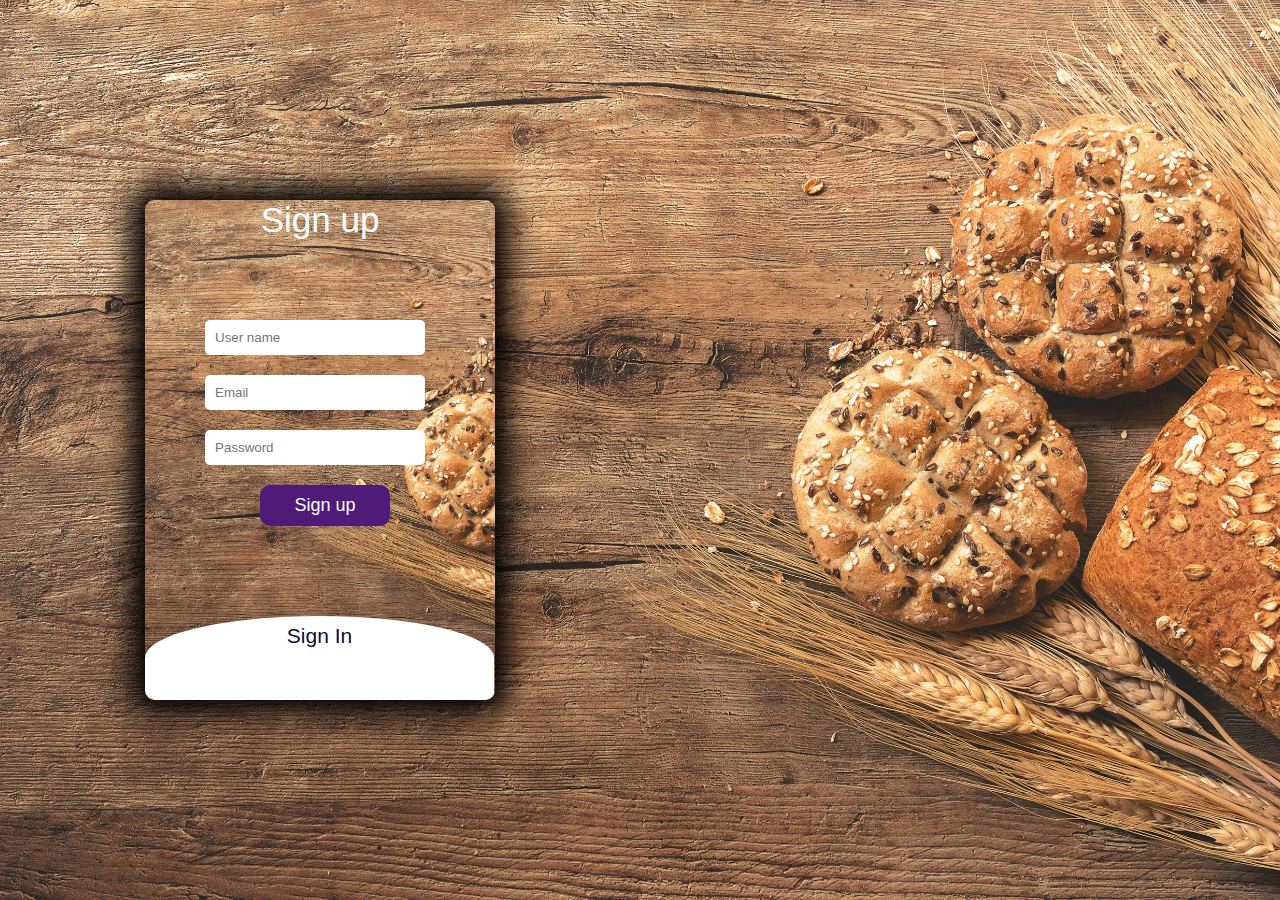
<file: signup.html>
<!DOCTYPE html>
<html lang="en">
<head>
    <meta charset="UTF-8">
    <meta name="viewport" content="width=device-width, initial-scale=1.0">
    <title>Document</title>
    <link href='https://unpkg.com/boxicons@2.1.4/css/boxicons.min.css' rel='stylesheet'>

    <style>
        body{
	margin: 0;padding: 0;
    min-height: 100vh;
    font-family: 'Jost', sans-serif;
    /* background: linear-gradient(to bottom, #0f0c29, #302b63, #24243e); */
    background-image: url("./bakery\ back.jpg");
    background-position: center;
    background-size: cover;
    background-repeat: no-repeat;
    display: flex;
    align-items: center;
    justify-content: center;
}
.main {
	width: 350px;
    height: 500px;
    text-align: center;
    /* background: linear-gradient(to bottom, #0f0c29, #302b63, #24243e); */
    background-image: url("./bakery\ back.jpg");
    background-position: center;
    background-size: cover;
    background-repeat: no-repeat;
    /* box-shadow: 0px 0px 30px 15px black; */
    box-shadow: 0px 0px 30px 15px black;
    border-radius: 10px;
    /* margin-top: 80px; */
    margin-right: 50%;
    overflow: hidden;
}
#check{
    display: none;
}
  label  {
	display: flex;
    justify-content: center;
    color: white;
    font-size: 35px;
    cursor: pointer;
    transition: all ease-in-out;	
}
.signin-box label{
    color: #0f0c29;
    transform: scale(.6);
}
.inputs{
	padding: 80px 80px 80px 60px;
    margin: auto;
}
input{
padding: 10px;
margin-bottom: 20px;
border-radius: 5px;
border: none;
width: 200px;
outline: none;
/* background-color: #e6d4f5; */
}
button{
	padding: 10px;
    width: 130px;
    border-radius: 10px;
    border: none;
    /* background-color:#0f0c29 ; */
    background-color: #4e1c78;
    color: white;
    font-size: 18px;
    margin-bottom: 50PX;
    margin-left: 30px;
}
button:hover{
    /* background-color: #4e1c77; */
    /* background-color:white;
    color: black; */
    background-color: black;
    color: white;
    border: 1px solid;
}

a{
    text-decoration: none;
    color: white;
    
}



.signin-box {
    background-color: white;
    border-radius: 60% / 10%;
    height: 500px;
    width: 349px;
    margin-top: 80px;
    transform: translateY( -120px);
    transition: .10s ease-in-out;
}
.signin-box input{
    background-color: white;
    border: 1px solid black;
    /* background-color: rgb(164, 96, 96); */
    outline: none;
}
#check:checked ~ .signin-box{
    transform: translateY(-470px);
}
#check:checked ~ .signin-box label{
    transform: scale(1);
}

/* #check:checked ~ .singup-box label{
} */
@media only screen and (max-width: 600px){

		.main{
			margin-top: 260px;
		}
}


@media only screen and (min-width:310px) and (max-width:598px){
    .main{
        margin-left: 2%;
        margin-right: 2%;
    }
}
    </style>
</head>
<body>
    <body>
	
        <div class="main">
            <input type="checkbox" name="changer" id="check">
            
            <div class="singup-box">
                <form>
                    <label for="check">Sign up</label>
                    <div class="inputs">
                        <input type="text" name="uname" placeholder="User name" required>
                        <input type="email" name="uemail" placeholder="Email" required>
                        <input type="password" name="upwd" placeholder="Password" required><br>
                        <button><a href="loginpage.html">Sign up</a></button>
                    </div>
                </form>
            </div>
            <div class="signin-box">
                <form>
                    <label for="check">Sign In</label>
                    <div class="inputs">
                        <input type="email" name="uemail" alt="signin-uname" placeholder="Email" required>
                        <input type="password" name="upwd" alt="upwd" placeholder="Password" required>
                        <button><a href="#"  >Sign In</a></button>
                    </div>
                </form>
            </div>
        </div>
    </body>
</body>
</html>
</file>
<file: style.css>
.uday{
    margin-top: 10%;
    margin-bottom: 5%;
}

header{
   position: sticky;
   z-index: 20;
   top: 0;
}

hr{
   border: 2px solid;
}

#carouselExampleSlidesOnly{
   margin-left:530px;
}


#head{
   margin-top: 8%;
}

.homefont{
   font-size: 3rem;
   font-weight: 750;
}

.bakerylogo{
   width: 10%;
   border-radius: 50%;
   
}

.content:hover{
   background-color: black;
   color: white;
   border-radius: 10px;

}

.content{
   margin-right: 3rem;
   color: black;
}

.imgcarousal{
 height:300px
}



.sub-container{
    position: relative;
    /* border: 2px solid; */
    height: 40vh;
    margin-bottom: 50%;
 }


 footer{
   background-color: black;
   height: 40%;
   color: white;
   /* display: flex;
   justify-content: space-evenly; */
   padding: 5%;
   margin-top: 6%;
 
 }


 .item4{
   /* margin-top: 70%; */
   display: flex;
   flex-direction: column;
   justify-content: center;
   
 }

 .biscuit{
    margin-left: 18%;
    position: absolute;
    bottom: 0;
    overflow: hidden;
    top: 100%;
    transition: all 0.8s ease-in-out;
    filter: drop-shadow(2px 2px 10px rgb(225, 161, 48));

 }

 .multigrain{
   width: 20vw;
   height: 38.8vh;
 }
  .sub-container:hover .baskets{
    /* visibility: hidden; */
    opacity: 0;
    transition: all 0.9s ease-in-out;
 }
 .sub-container:hover>.biscuit{
    top: 0;
 }
 .bis-name{
    text-align: center;
    font-size: 1.2rem;
    opacity: 0.6;
 }
 .separate{
    display: flex;
    justify-content: space-evenly;
 }
 button{
    border-radius: 16px;
    height: 40px;
    background-color: white;
    border: 2px solid;
 }
 button:hover{
    background-color: black;
    color: white;
 }


 @media screen and (min-width:300px) and (max-width:768px) {
    #imgdistance{
        margin-bottom: 30%;
    }
    .biscuit{
        margin-left: 20%;
    }
 }
</file>
